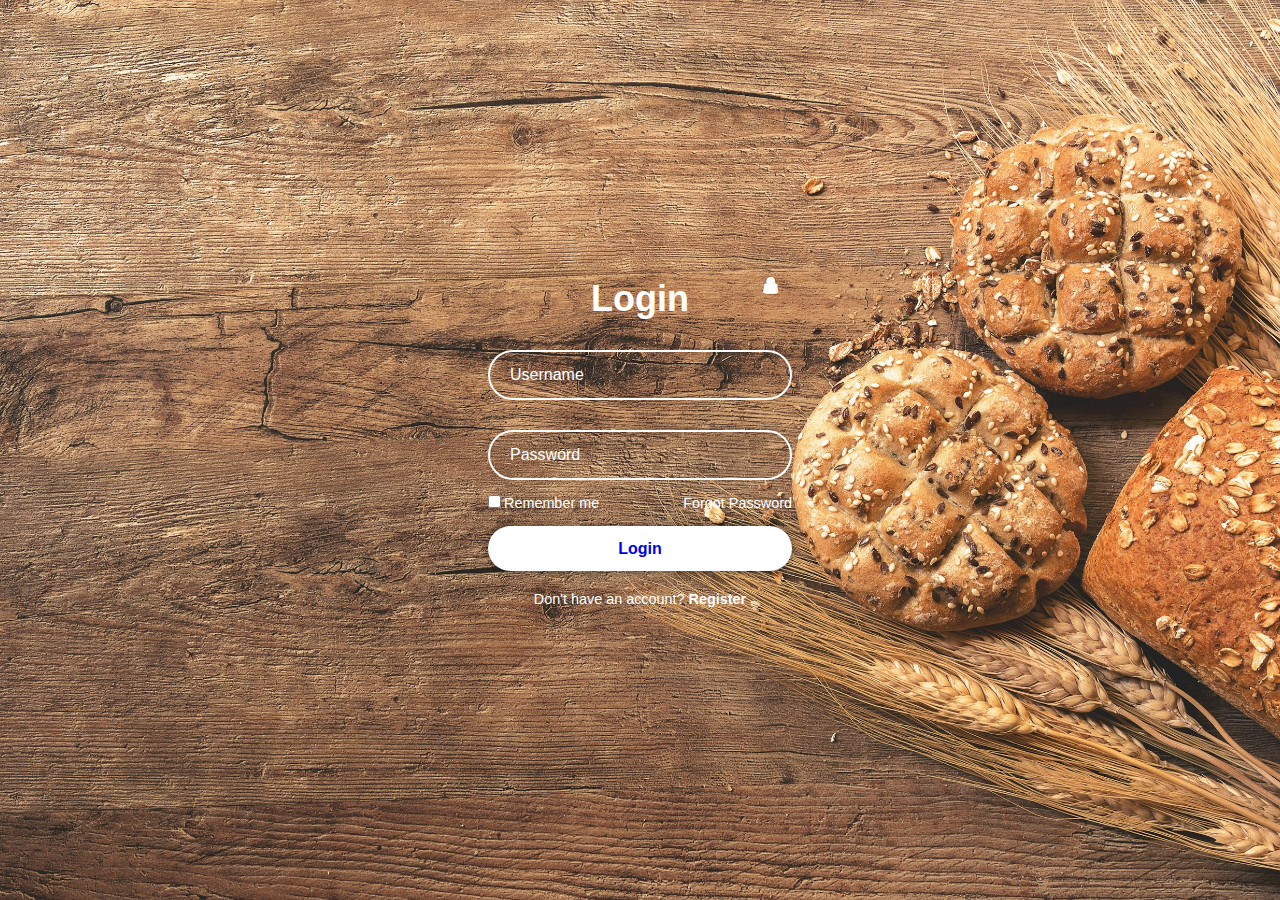
<file: index.html>
<!DOCTYPE html>
<html lang="en">

<head>
    <meta charset="UTF-8">
    <meta name="viewport" content="width=device-width, initial-scale=1.0">
    <title>Document</title>
    <link href='https://unpkg.com/boxicons@2.1.4/css/boxicons.min.css' rel='stylesheet'>
    <style>
        /* *{
        margin: 0;
        padding: 0;
        box-sizing: border-box ;
        font-family: "poppins",sans-serif;
    }
    body{
        display: flex;
        justify-content: center;
        align-items: center;
        height: 100vh;
        background-image: url("./bakery\ back.jpg");
        background-repeat: no-repeat;
        background-position: center;
        background-size: cover;
    }

    .wrapper{
       
        background-position: center;
        background-size: cover;
        background-repeat: no-repeat;
        color: white;
        width: 30%;
        position: relative;
        border-radius: 10px;
        margin: 30px 40px;
        padding: 30px 40px;
        margin-right: 60%;
    }

    .wrapper h1{
        font-size: 36px;
        text-align: center;
    }

    .wrapper .input-box{
        width: 100%;
        height: 50px;
        margin: 30px 0;
    }

    .input-box input{
        width: 100%;
        height: 100%;
        background: transparent;
        border: 2px solid white;
        border-radius: 40px;
        font-size: 16px;
        color: #ffff;
        padding: 20px 45px 20px 20px;


    }

    .input-box input::placeholder{
        color: #ffff;
    }


    .input-box i{
      position: absolute;
      right: 20px;
      top: 20px 10px ;
      font-size: 20px;
    }

    .wrapper .remember-forgot{
        display: flex;
        justify-content: space-between;
        font-size: 90%;
        margin: -15px 0 15px;

    }

    .remember-forgot label input{
        margin-right: 3px;
    }

    .remember-forgot a{
        color: white;
        text-decoration: none;
    }

    .remember-forgot a:hover{
        text-decoration: underline;
    }
    
    .wrapper .btn{
        width: 100%;
        height: 45px;
        background-color: white;
        border: none;
        outline: none;
        border-radius: 40px;
        box-shadow: 0 0 10px rgba(0, 0, 0, 1);
        font-size: 16px;
        color: #333;
        font-weight: 600;
    }

    .wrapper .register-link{
        text-align: center;
        margin: 20px 0 15px;
        font-size: 90%;
    }

    .register-link p a{
        text-decoration: none;
        color: white;
        font-weight: 600;
    }

    .register-link p a:hover{
        text-decoration: underline;
    }
    
    .usericon{
        margin-right: 8%;
        margin-top: 3%;
    }

    .passicon{
        margin-right: 8%;
        margin-top: 3%;

    }
    img{
        height: 10vh;
        width: 6vw;
        background-color: white;
       
    }


    @media only screen and (min-width:300px) and (max-width:599px){
        

        .hero{
            display: grid;
            grid-template-columns: auto;
        }

        .wrapper{
            margin: 0;
            text-align: center;

        }

        .uday{
            margin: 0;
            width: 100%;

        }



    } */




        /* Reset and General Styles */
        * {
            margin: 0;
            padding: 0;
            box-sizing: border-box;
            font-family: "Poppins", sans-serif;
        }

        /* Body Styling */
        body {
            display: flex;
            justify-content: center;
            align-items: center;
            height: 100vh;
            background-image: url("./bakery back.jpg");
            background-repeat: no-repeat;
            background-position: center;
            background-size: cover;
        }

        /* Wrapper Styling */
        .wrapper {
            background-position: center;
            background-size: cover;
            background-repeat: no-repeat;
            color: white;
            width: 30%;
            position: relative;
            border-radius: 10px;
            margin: 30px 40px;
            padding: 30px 40px;
        }

        /* Heading */
        .wrapper h1 {
            font-size: 36px;
            text-align: center;
        }

        /* Input Box */
        .wrapper .input-box {
            width: 100%;
            height: 50px;
            margin: 30px 0;
        }

        .input-box input {
            width: 100%;
            height: 100%;
            background: transparent;
            border: 2px solid white;
            border-radius: 40px;
            font-size: 16px;
            color: #fff;
            padding: 20px 45px 20px 20px;
        }

        .input-box input::placeholder {
            color: #fff;
        }

        /* Icon Positioning */
        .input-box i {
            position: absolute;
            right: 20px;
            top: 15px;
            font-size: 20px;
        }

        /* Remember and Forgot Password */
        .wrapper .remember-forgot {
            display: flex;
            justify-content: space-between;
            font-size: 90%;
            margin: -15px 0 15px;
        }

        .remember-forgot label input {
            margin-right: 3px;
        }

        .remember-forgot a {
            color: white;
            text-decoration: none;
        }

        .remember-forgot a:hover {
            text-decoration: underline;
        }

        /* Button Styling */
        .wrapper .btn {
            width: 100%;
            height: 45px;
            background-color: white;
            border: none;
            outline: none;
            border-radius: 40px;
            box-shadow: 0 0 10px rgba(0, 0, 0, 0.5);
            font-size: 16px;
            color: #333;
            font-weight: 600;
        }

        /* Register Link */
        .wrapper .register-link {
            text-align: center;
            margin: 20px 0 15px;
            font-size: 90%;
        }

        .register-link p a {
            text-decoration: none;
            color: white;
            font-weight: 600;
        }

        .register-link p a:hover {
            text-decoration: underline;
        }

        /* Icons */
        .usericon,
        .passicon {
            margin-right: 8%;
            margin-top: 3%;
        }

        /* Image Styling */
        img {
            height: 10vh;
            width: 6vw;
            background-color: white;
        }

        /* Responsive Styling */

        /* Small Devices (Portrait phones, less than 600px) */
        @media only screen and (max-width: 599px) {
            .wrapper {
                width: 80%;
                margin: 20px;
                padding: 20px;
            }

            .wrapper h1 {
                font-size: 28px;
            }

            .input-box input {
                font-size: 14px;
                padding: 15px 35px 15px 15px;
            }

            .wrapper .btn {
                height: 40px;
                font-size: 14px;
            }

            .register-link p {
                font-size: 85%;
            }

            /* Adjust icon position for smaller screens */
            .input-box i {
                right: 10px;
                top: 12px;
            }
        }

        /* Medium Devices (Tablets, 600px to 991px) */
        @media only screen and (min-width: 600px) and (max-width: 991px) {
            .wrapper {
                width: 60%;
                padding: 25px 35px;
            }

            .wrapper h1 {
                font-size: 32px;
            }

            .input-box input {
                font-size: 15px;
                padding: 18px 40px 18px 18px;
            }

            .wrapper .btn {
                height: 45px;
                font-size: 15px;
            }

            .register-link p {
                font-size: 90%;
            }
        }

        /* Large Devices (Desktops, 992px and up) */
        @media only screen and (min-width: 992px) {
            .wrapper {
                width: 30%;
                padding: 30px 40px;
            }

            .wrapper h1 {
                font-size: 36px;
            }
        }
    </style>
</head>

<body>
    <!-- navbar  -->

    <!-- navbar end  -->
    <div class="wrapper">
        <form action="" class="hero">
            <h1>Login</h1>
            <div class="input-box uday1">
                <input type="text" placeholder="Username" required>

                <!-- user icon  -->

                <i class='bx bxs-user usericon'></i>
            </div>
            <div class="input-box uday2">
                <input type="password" placeholder="Password" required>

                <!-- password icon  -->

                <i class='bx bxs-lock-alt passicon'></i>
            </div>
            <div class="remember-forgot">
                <label for="">
                    <input type="checkbox">Remember me
                </label>
                <a href="#">Forgot Password</a>
            </div>
            <button type="submit" class="btn"><a href="homepage.html" target="self"
                    style="text-decoration: none;">Login</a></button>
            <div class="register-link">
                <p>Don't have an account? <a href="signup.html">Register</a></p>

            </div>

        </form>
    </div>
</body>

</html>
</file>
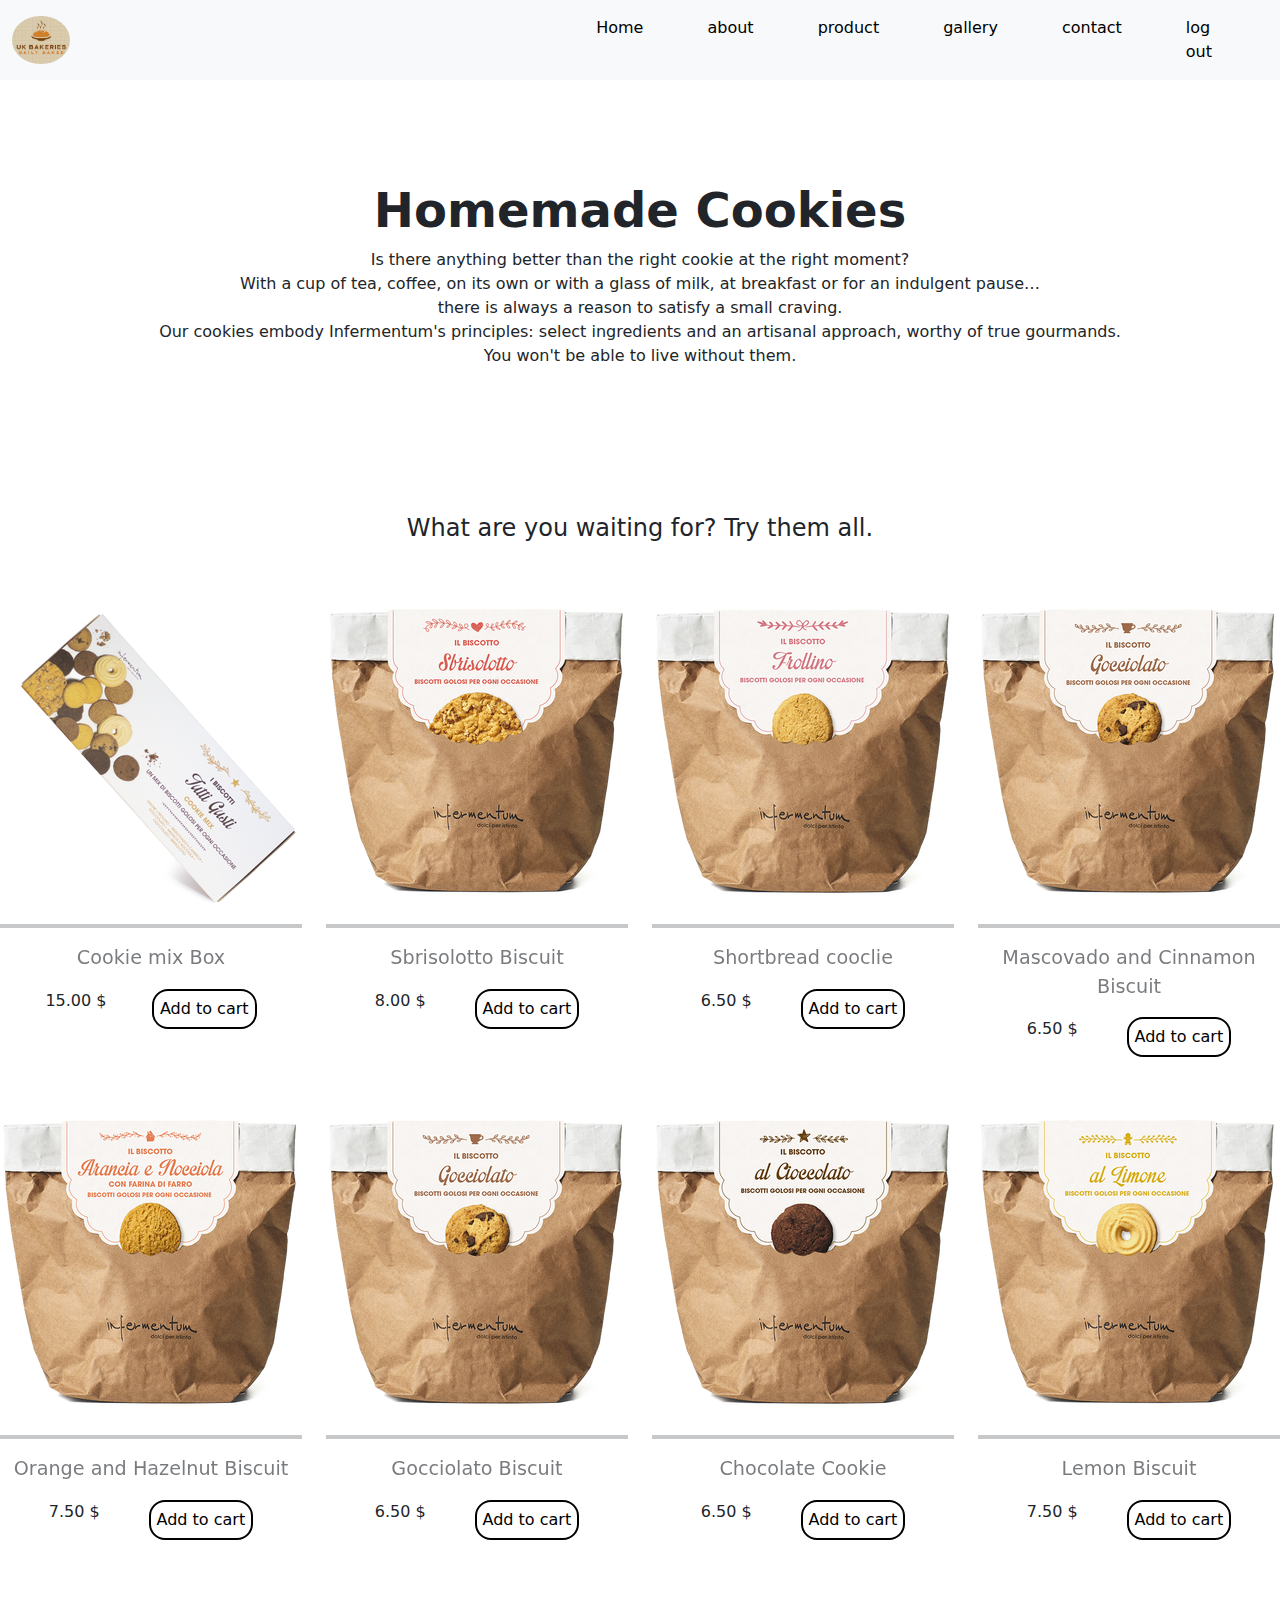
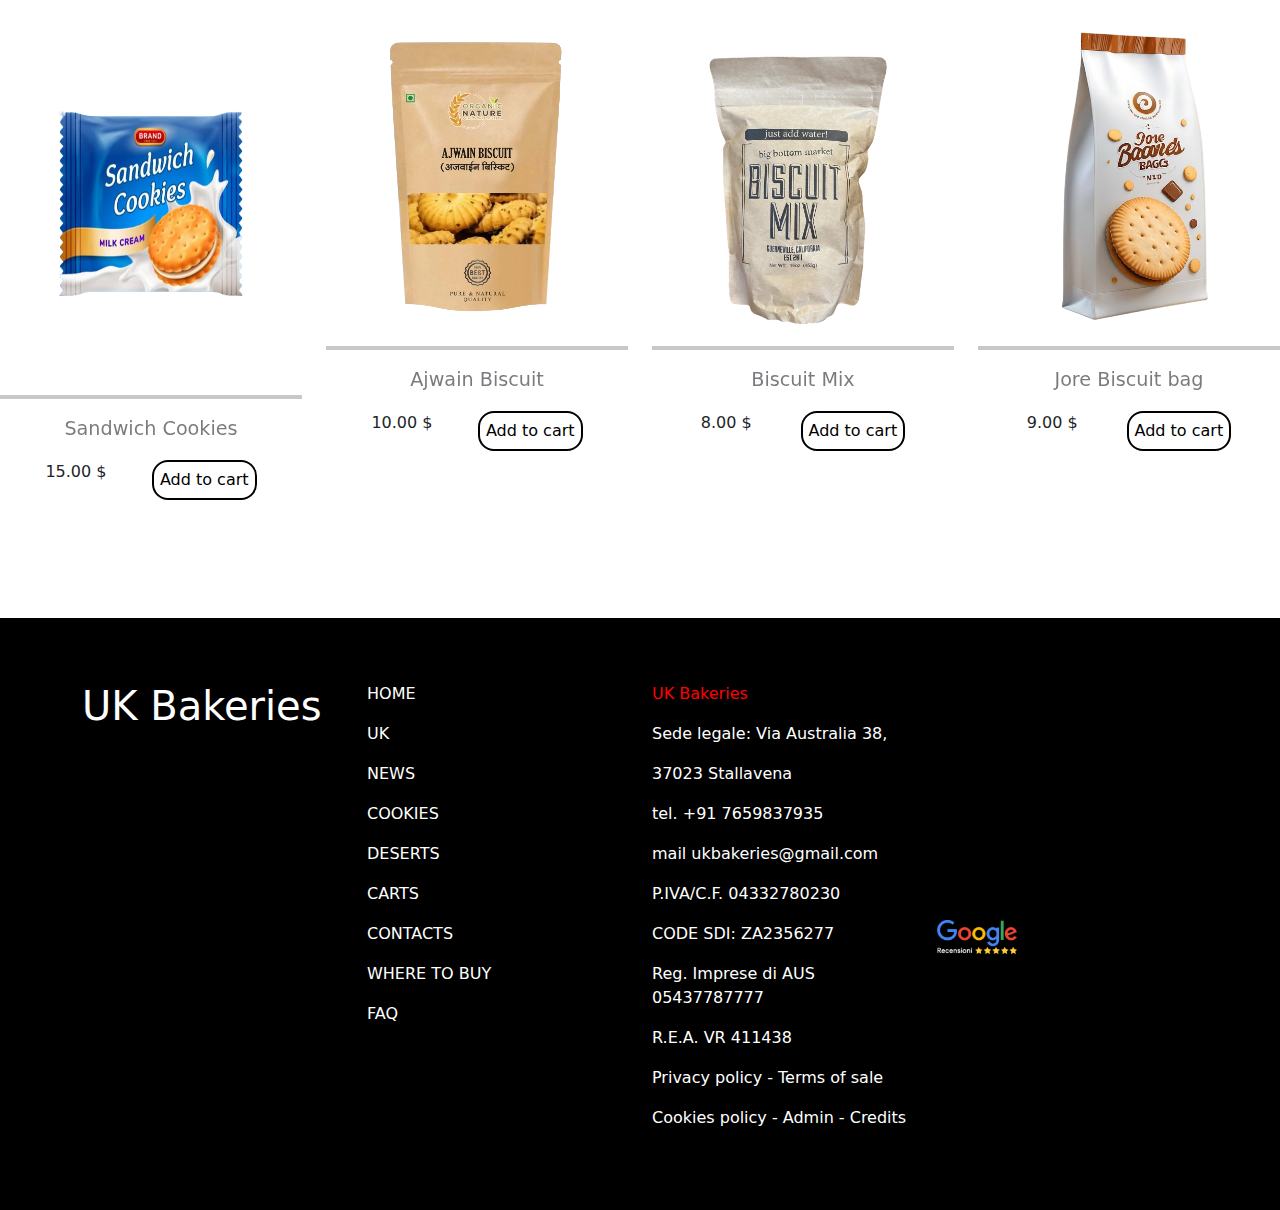
<file: homemade.html>
<!DOCTYPE html>
<html lang="en">

<head>
    <meta charset="UTF-8">
    <meta name="viewport" content="width=device-width, initial-scale=1.0">
    <title>Document</title>
    <link href="https://cdn.jsdelivr.net/npm/bootstrap@5.3.3/dist/css/bootstrap.min.css" rel="stylesheet"
        integrity="sha384-QWTKZyjpPEjISv5WaRU9OFeRpok6YctnYmDr5pNlyT2bRjXh0JMhjY6hW+ALEwIH" crossorigin="anonymous">
    <link rel="stylesheet" href="style.css">
</head>

<body>

        <!-- Navbar Start  -->


        <header>
            <nav class="navbar navbar-expand-lg bg-body-tertiary navmain">
                <div class="container-fluid main">
                    <div class="nav-logo">
                        <div class="logo-box">
                        <i class="fas fa-leaf"></i>
                        <div class="nav-text"> 
                            <a href="./homepage.html"><img src="./Screenshot 2024-08-29 114631.png" class="bakerylogo" alt=""></a>
                            <!-- <p class="nav-text2">direct doorstep delivery from farm</p> -->
                        </div>
                        </div>
                    </div>
                    <div class="nav-contents">
                  <button class="navbar-toggler" type="button" data-bs-toggle="collapse" data-bs-target="#navbarTogglerDemo02" aria-controls="navbarTogglerDemo02" aria-expanded="false" aria-label="Toggle navigation">
                    <span class="navbar-toggler-icon"></span>
                  </button>
                  <div class="collapse navbar-collapse" id="navbarTogglerDemo02">
                    <ul class="navbar-nav me-auto mb-2 mb-lg-0">
                      <li class="nav-item">
                        <a class="nav-link content" aria-current="page" href="">Home</a>
                      </li>
                      <li class="nav-item">
                        <a class="nav-link content" href="#">about</a>
                      </li>
                      
                      <li class="nav-item">
                        <a class="nav-link content" href="#">product</a>
                      </li>
                      
                      <li class="nav-item">
                        <a class="nav-link content" href="#">gallery</a>
                      </li>
                      <li class="nav-item">
                        <a class="nav-link content" href="#">contact</a>
                      </li>
                      
                      <li class="nav-item">
                        <a class="nav-link content" href="index.html" target="self" >log out</a>
                      </li>
                      
                    </ul>
                    
                  </div>
                </div>
                </div>
              </nav>
            </header>

            <!-- Navbar End  -->



        <!-- Header Section  Start -->



    <div class="container text-center " id="head">
        <div class="row">
            <div class="col-lg-12 mb-3">
                <h1 class="homefont">Homemade Cookies</h1>
                <p>Is there anything better than the right cookie at the right moment?<br>
                    With a cup of tea, coffee, on its own or with a glass of milk, at breakfast or for an indulgent
                    pause… <br>
                    there is always a reason to satisfy a small craving. <br>
                    Our cookies embody Infermentum's principles: select ingredients and an artisanal approach, worthy of
                    true gourmands. <br>
                    You won't be able to live without them.</p>

            </div>
            <div class="col-lg-12 uday ">
                <h4>What are you waiting for? Try them all.</h4>
            </div>
        </div>
    </div>



         <!-- Header Section End  -->



         <!-- Main Section Start  -->

                    <!-- First Row Start -->

    <div class="container-2 text-center ">
        <div class="row " >
            <div class="col-lg-3 col-md-6 col-sm-12 " id="imgdistance">
                <div class="sub-container">
                    <div class="baskets">
                        <img src="./Img3_3.png"  alt="">
                    </div>
                    <hr>
                    <p class="bis-name">Cookie mix Box</p>
                    <div class="separate">
                        <p>15.00 $</p>
                        <button>Add to cart</button>
                    </div>
                    <div class="biscuit">
                        <img src="./Img_1.png" width="250px" alt="">
                    </div>
                </div>
            </div>

            <div class="col-lg-3 col-md-6 col-sm-12" id="imgdistance">
                <div class="sub-container">
                    <div class="baskets">
                        <img src="./Img-Biscotto-Sbrisolotto.png"  alt="">
                    </div>
                    <hr>
                    <p class="bis-name">Sbrisolotto Biscuit</p>
                    <div class="separate">
                        <p>8.00 $</p>
                        <button>Add to cart</button>
                    </div>
                    <div class="biscuit">
                        <img src="./Img-Il-Biscotto-Sbrisolotto_(600x600).png" width="250px" alt="">
                    </div>
                </div>
            </div>

            <div class="col-lg-3 col-md-6 col-sm-12" id="imgdistance">
                <div class="sub-container">
                    <div class="baskets">
                        <img src="./Img_l-Biscotto-Frollino.png"  alt="">
                    </div>
                    <hr>
                    <p class="bis-name">Shortbread cooclie</p>
                    <div class="separate">
                        <p>6.50 $</p>
                        <button>Add to cart</button>
                    </div>
                    <div class="biscuit">
                        <img src="./Img_Il-Biscotto-Frollino_(600x600).png" width="250px" alt="">
                    </div>
                </div>
            </div>

            <div class="col-lg-3 col-md-6 col-sm-12" id="imgdistance">
                <div class="sub-container">
                    <div class="baskets">
                        <img src="./Img_l-Biscotto-Gocciolato.png"  alt="">
                    </div>
                    <hr>
                    <p class="bis-name">Mascovado and Cinnamon Biscuit</p>
                    <div class="separate">
                        <p>6.50 $</p>
                        <button>Add to cart</button>
                    </div>
                    <div class="biscuit">
                        <img src="./Img_Il-Biscotto-Gocciolato_(600x600).png" width="250px" alt="">
                    </div>
                </div>
            </div>
        </div>
    </div>


    <!-- First Row End  -->


    <!-- Second Row  -->


    <div class="container-3 text-center ">
        <div class="row " >
            <div class="col-lg-3 col-md-6 col-sm-12 " id="imgdistance">
                <div class="sub-container">
                    <div class="baskets">
                        <img src="./Img_l-Biscotto-Arancia-e-Nocciola.png"  alt="">
                    </div>
                    <hr>
                    <p class="bis-name">Orange and Hazelnut Biscuit</p>
                    <div class="separate">
                        <p>7.50 $</p>
                        <button>Add to cart</button>
                    </div>
                    <div class="biscuit">
                        <img src="./Img_Il-Biscotto-Arancia-e-Nocciola_(600x600).png" width="250px" alt="">
                    </div>
                </div>
            </div>

            <div class="col-lg-3 col-md-6 col-sm-12" id="imgdistance">
                <div class="sub-container">
                    <div class="baskets">
                        <img src="./Img_l-Biscotto-Gocciolato.png"  alt="">
                    </div>
                    <hr>
                    <p class="bis-name">Gocciolato Biscuit</p>
                    <div class="separate">
                        <p>6.50 $</p>
                        <button>Add to cart</button>
                    </div>
                    <div class="biscuit">
                        <img src="./Img_Il-Biscotto-Gocciolato_(600x600).png" width="250px" alt="">
                    </div>
                </div>
            </div>

            <div class="col-lg-3 col-md-6 col-sm-12" id="imgdistance">
                <div class="sub-container">
                    <div class="baskets">
                        <img src="./Img_1-Biscotto-al-Cioccolato.png"  alt="">
                    </div>
                    <hr>
                    <p class="bis-name">Chocolate Cookie</p>
                    <div class="separate">
                        <p>6.50 $</p>
                        <button>Add to cart</button>
                    </div>
                    <div class="biscuit">
                        <img src="./Img_Il-Biscotto-al-Cioccolato_(600x600).png" width="250px" alt="">
                    </div>
                </div>
            </div>

            <div class="col-lg-3 col-md-6 col-sm-12" id="imgdistance">
                <div class="sub-container">
                    <div class="baskets">
                        <img src="./Img_l-Biscotto-al-Limone.png"  alt="">
                    </div>
                    <hr>
                    <p class="bis-name">Lemon Biscuit</p>
                    <div class="separate">
                        <p>7.50 $</p>
                        <button>Add to cart</button>
                    </div>
                    <div class="biscuit">
                        <img src="./Img_Il-Biscotto-al-Limone_(600x600).png" width="250px" alt="">
                    </div>
                </div>
            </div>
        </div>
    </div>


    <!-- Second Row End  -->



    <!-- Third Row start  -->


    <div class="container-4 text-center ">
        <div class="row " >
            <div class="col-lg-3 col-md-6 col-sm-12 " id="imgdistance">
                <div class="sub-container">
                    <div class="baskets">
                        <img src="./sandwich_cookies-removebg-preview.png" class="multigrain"  alt="">
                    </div>
                    <hr>
                    <p class="bis-name">Sandwich Cookies</p>
                    <div class="separate">
                        <p>15.00 $</p>
                        <button>Add to cart</button>
                    </div>
                    <div class="biscuit">
                        <img src="./yellowinside.png" width="250px" alt="">
                    </div>
                </div>
            </div>

            <div class="col-lg-3 col-md-6 col-sm-12" id="imgdistance">
                <div class="sub-container">
                    <div class="baskets">
                        <img src="./Azwain biscuit.png" height="300px"  alt="">
                    </div>
                    <hr>
                    <p class="bis-name">Ajwain Biscuit</p>
                    <div class="separate">
                        <p>10.00 $</p>
                        <button>Add to cart</button>
                    </div>
                    <div class="biscuit">
                        <img src="./ajwain-cookies-inside-removebg-preview.png" width="250px" alt="">
                    </div>
                </div>
            </div>

            <div class="col-lg-3 col-md-6 col-sm-12" id="imgdistance">
                <div class="sub-container">
                    <div class="baskets">
                        <img src="./biscuit mix.png" height="300px"  alt="">
                    </div>
                    <hr>
                    <p class="bis-name">Biscuit Mix</p>
                    <div class="separate">
                        <p>8.00 $</p>
                        <button>Add to cart</button>
                    </div>
                    <div class="biscuit">
                        <img src="./Moon_Biscuiting-removebg-preview.png"  width="250px" alt="">
                    </div>
                </div>
            </div>

            <div class="col-lg-3 col-md-6 col-sm-12" id="imgdistance">
                <div class="sub-container">
                    <div class="baskets">
                        <img src="./jore_siscuits-removebg-preview.png" height="300vh"  alt="">
                    </div>
                    <hr>
                    <p class="bis-name">Jore Biscuit bag</p>
                    <div class="separate">
                        <p>9.00 $</p>
                        <button>Add to cart</button>
                    </div>
                    <div class="biscuit">
                        <img src="./jone_biscuit_inside.png" width="250px" alt="">
                    </div>
                </div>
            </div>
        </div>
    </div>


    <!-- Third Row End  -->

    <!-- Main Section End  -->



     <!-- Footer Section Start  -->

     <footer>
        <div class="container ">
            <div class="row">
        <div class="item1 col-lg-3 col-md-6 col-sm-12"><h1>UK Bakeries</h1></div>
        <div class="item2 col-lg-3 col-md-6 col-sm-12">
            <p>HOME</p>
            <p>UK</p>
            <p>NEWS</p>
            <p>COOKIES</p>
            <p>DESERTS</p>
            <p>CARTS</p>
            <p>CONTACTS</p>
            <p>WHERE TO BUY</p>
            <p>FAQ</p>
        </div>
        <div class="item3 col-lg-3 col-md-6 col-sm-12">
            <p style="color: RED;">UK Bakeries</p>
            <p>Sede legale: Via Australia 38,</p>
            <p>37023 Stallavena </p>
            <p>tel. +91 7659837935</p>
            <p>mail ukbakeries@gmail.com</p>
            <p>P.IVA/C.F. 04332780230</p>
            <p>CODE SDI: ZA2356277</p>
            <p>Reg. Imprese di AUS 05437787777
            </p>
            <p>R.E.A. VR 411438</p>
            <p>Privacy policy - Terms of sale</p>
            <p>Cookies policy - Admin - Credits</p>
        </div>
        <div class="item4 col-lg-3 col-md-6 col-sm-12 text-center mt-5"><img src="./recensioni-google.png" width="80vw" alt=""></div>
        <!-- <div class="item5">some content</div> -->
         </div>
     </div>
    </footer>


     <!-- Footer Section End  -->

    <script src="https://cdn.jsdelivr.net/npm/bootstrap@5.3.3/dist/js/bootstrap.bundle.min.js"
        integrity="sha384-YvpcrYf0tY3lHB60NNkmXc5s9fDVZLESaAA55NDzOxhy9GkcIdslK1eN7N6jIeHz"
        crossorigin="anonymous"></script>
</body>

</html>
</file>
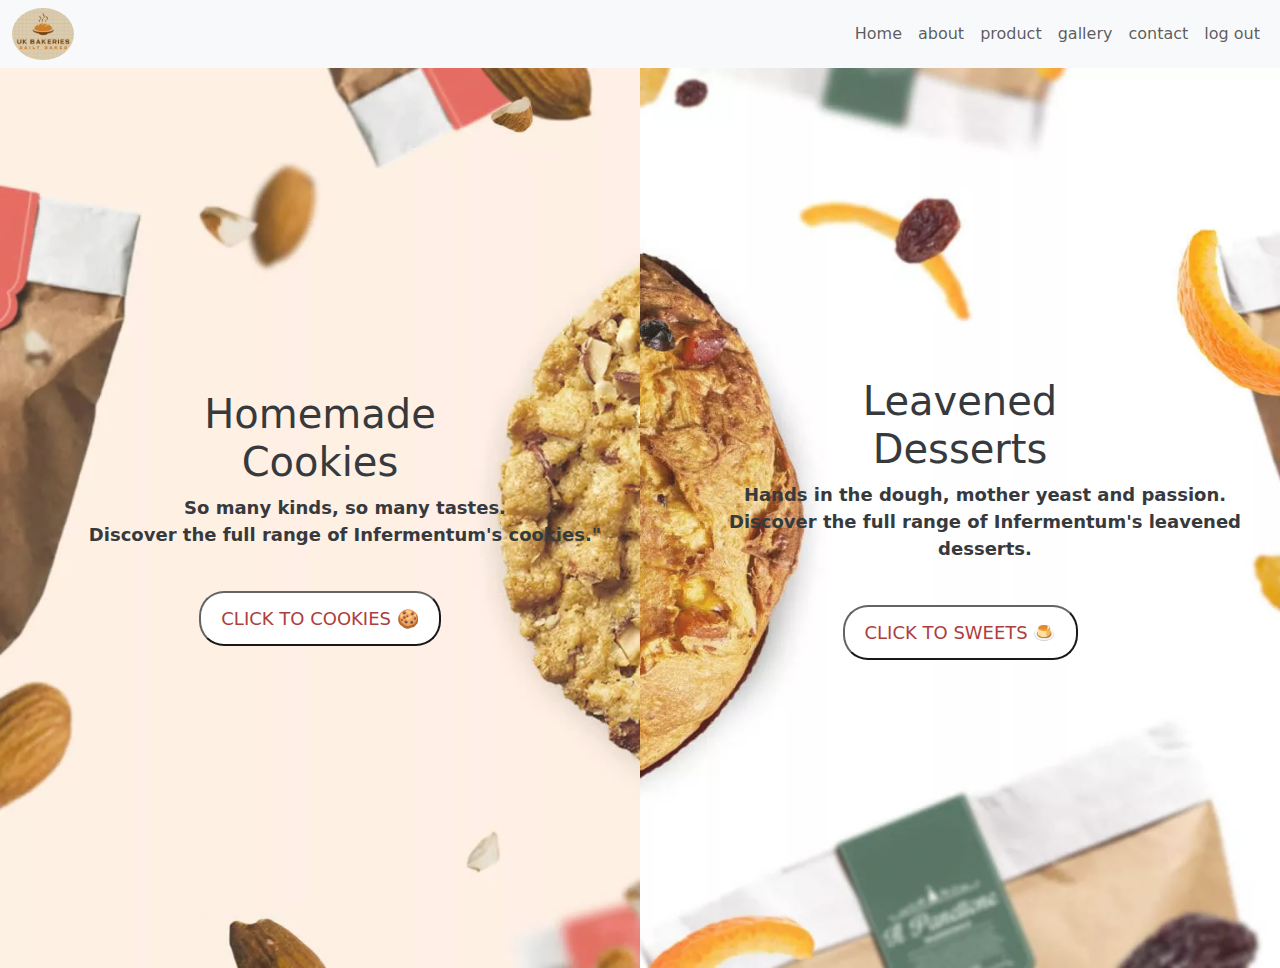
<file: homepage.html>
<!DOCTYPE html>
<html lang="en">

<head>
  <meta charset="UTF-8">
  <meta name="viewport" content="width=device-width, initial-scale=1.0">
  <title>Document</title>
  <link href="https://cdn.jsdelivr.net/npm/bootstrap@5.3.3/dist/css/bootstrap.min.css" rel="stylesheet"
    integrity="sha384-QWTKZyjpPEjISv5WaRU9OFeRpok6YctnYmDr5pNlyT2bRjXh0JMhjY6hW+ALEwIH" crossorigin="anonymous">
  <style>
    a {
      text-decoration: none;
      color: black;
    }

    header {
      position: sticky;
      top: 0;
      z-index: 20;
    }

    button {
      border-radius: 25px;
      background-color: white;
      color: brown;
      padding: 10px 20px;
    }
    /* Logo and Image Styling */
    .bakerylogo {
      border-radius: 50%;
      width: 10%;
    }

    /* Content Sections */
    .content-top-left,
    .content-top-right {
      display: flex;
      justify-content: center;
      height: 100vh;
      align-items: center;
      flex-direction: column;
      background-size: cover;
      background-repeat: no-repeat;
      overflow: hidden;
      padding: 20px;
    }

    /* Specific Backgrounds for Left and Right Sections */
    .content-top-left {
      background-image: url("./home page left image.png");
      opacity: 0.9;
      background-position: left;
    }

    .content-top-right {
      background-image: url("./right image new.png");
      opacity: 0.9;
      background-position: right;
    }

    /* Text Styling */
    p {
      font-weight: 600;
      margin-left: 50px !important;
    }

    /* Responsive Styling */

    /* Small Devices (Portrait phones, less than 600px) */
    @media only screen and (max-width: 599px) {

      /* Adjust layout for smaller screens */
      .content-top-left,
      .content-top-right {
        background-position: center;
        height: auto;
        padding: 10px;
      }

      /* Adjust logo size */
      .bakerylogo {
        width: 20%;
      }

      /* Make text size smaller for readability */
      p {
        font-size: 14px;
        margin-left: 20px !important;
      }

      /* Adjust button styling for mobile */
      button {
        padding: 8px 15px;
        font-size: 14px;
      }
    }

    /* Medium Devices (Tablets, 600px to 991px) */
    @media only screen and (min-width: 600px) and (max-width: 991px) {

      .content-top-left,
      .content-top-right {
        flex-direction: row;
        padding: 20px;
      }

      .bakerylogo {
        width: 15%;
      }

      p {
        font-size: 16px;
        margin-left: 30px !important;
      }

      button {
        padding: 10px 18px;
        font-size: 16px;
      }
    }

    /* Large Devices (Desktops, 992px and up) */
    @media only screen and (min-width: 992px) {

      /* General adjustments for desktop screens */
      .content-top-left,
      .content-top-right {
        flex-direction: column;
      }

      .bakerylogo {
        width: 10%;
      }

      p {
        font-size: 18px;
        margin-left: 50px !important;
      }

      button {
        padding: 12px 20px;
        font-size: 18px;
      }
    }
  </style>
</head>

<body>
  <!-- navbar start  -->

  <header>
    <nav class="navbar navbar-expand-lg bg-body-tertiary navmain">
      <div class="container-fluid main">
        <div class="nav-logo">
          <div class="logo-box">
            <i class="fas fa-leaf"></i>
            <div class="nav-text">
              <img src="./Screenshot 2024-08-29 114631.png" class="bakerylogo" alt="">
              <!-- <p class="nav-text2">direct doorstep delivery from farm</p> -->
            </div>
          </div>
        </div>
        <div class="nav-contents">
          <button class="navbar-toggler" type="button" data-bs-toggle="collapse" data-bs-target="#navbarTogglerDemo02"
            aria-controls="navbarTogglerDemo02" aria-expanded="false" aria-label="Toggle navigation">
            <span class="navbar-toggler-icon"></span>
          </button>
          <div class="collapse navbar-collapse" id="navbarTogglerDemo02">
            <ul class="navbar-nav me-auto mb-2 mb-lg-0">
              <li class="nav-item">
                <a class="nav-link content" aria-current="page" href="#">Home</a>
              </li>
              <li class="nav-item">
                <a class="nav-link content" href="#">about</a>
              </li>

              <li class="nav-item">
                <a class="nav-link content" href="#">product</a>
              </li>

              <li class="nav-item">
                <a class="nav-link content" href="#">gallery</a>
              </li>
              <li class="nav-item">
                <a class="nav-link content" href="#">contact</a>
              </li>

              <li class="nav-item">
                <a class="nav-link content" href="index.html" target="self">log out</a>
              </li>
            </ul>
          </div>
        </div>
      </div>
    </nav>
  </header>

  <!-- navbar end  -->
  <div class="container-fluid text-center">
    <div class="row">
      <div class="col-lg-6 col-md-6 col-sm-12 content-top-left">
        <h1>Homemade <br>Cookies</h1>
        <p>So many kinds, so many tastes. <br>
          Discover the full range of Infermentum's cookies." <br> &nbsp;</p>
        <!-- <button><a href="homemade.html">CLICK TO COOKIES</a></button> -->
         <a href="homemade.html"><button>CLICK TO COOKIES 🍪</button></a>
      </div>
      <div class="col-lg-6 col-mg-6 col-sm-12 content-top-right">
        <h1>Leavened
          <br>Desserts
        </h1>
        <p>Hands in the dough, mother yeast and passion. <br>
          Discover the full range of Infermentum's leavened desserts. <br> &nbsp;</p>
        <!-- <button><a href="leveaned deserts.html">CLICK TO SWEETS</a></button> -->
         <a href="leveaned deserts.html"><button>CLICK TO SWEETS 🍮</button></a>
      </div>
      <!-- <div class="col">
            Column
          </div> -->
    </div>
  </div>
  <script src="https://cdn.jsdelivr.net/npm/bootstrap@5.3.3/dist/js/bootstrap.bundle.min.js"
    integrity="sha384-YvpcrYf0tY3lHB60NNkmXc5s9fDVZLESaAA55NDzOxhy9GkcIdslK1eN7N6jIeHz"
    crossorigin="anonymous"></script>
</body>

</html>
</file>
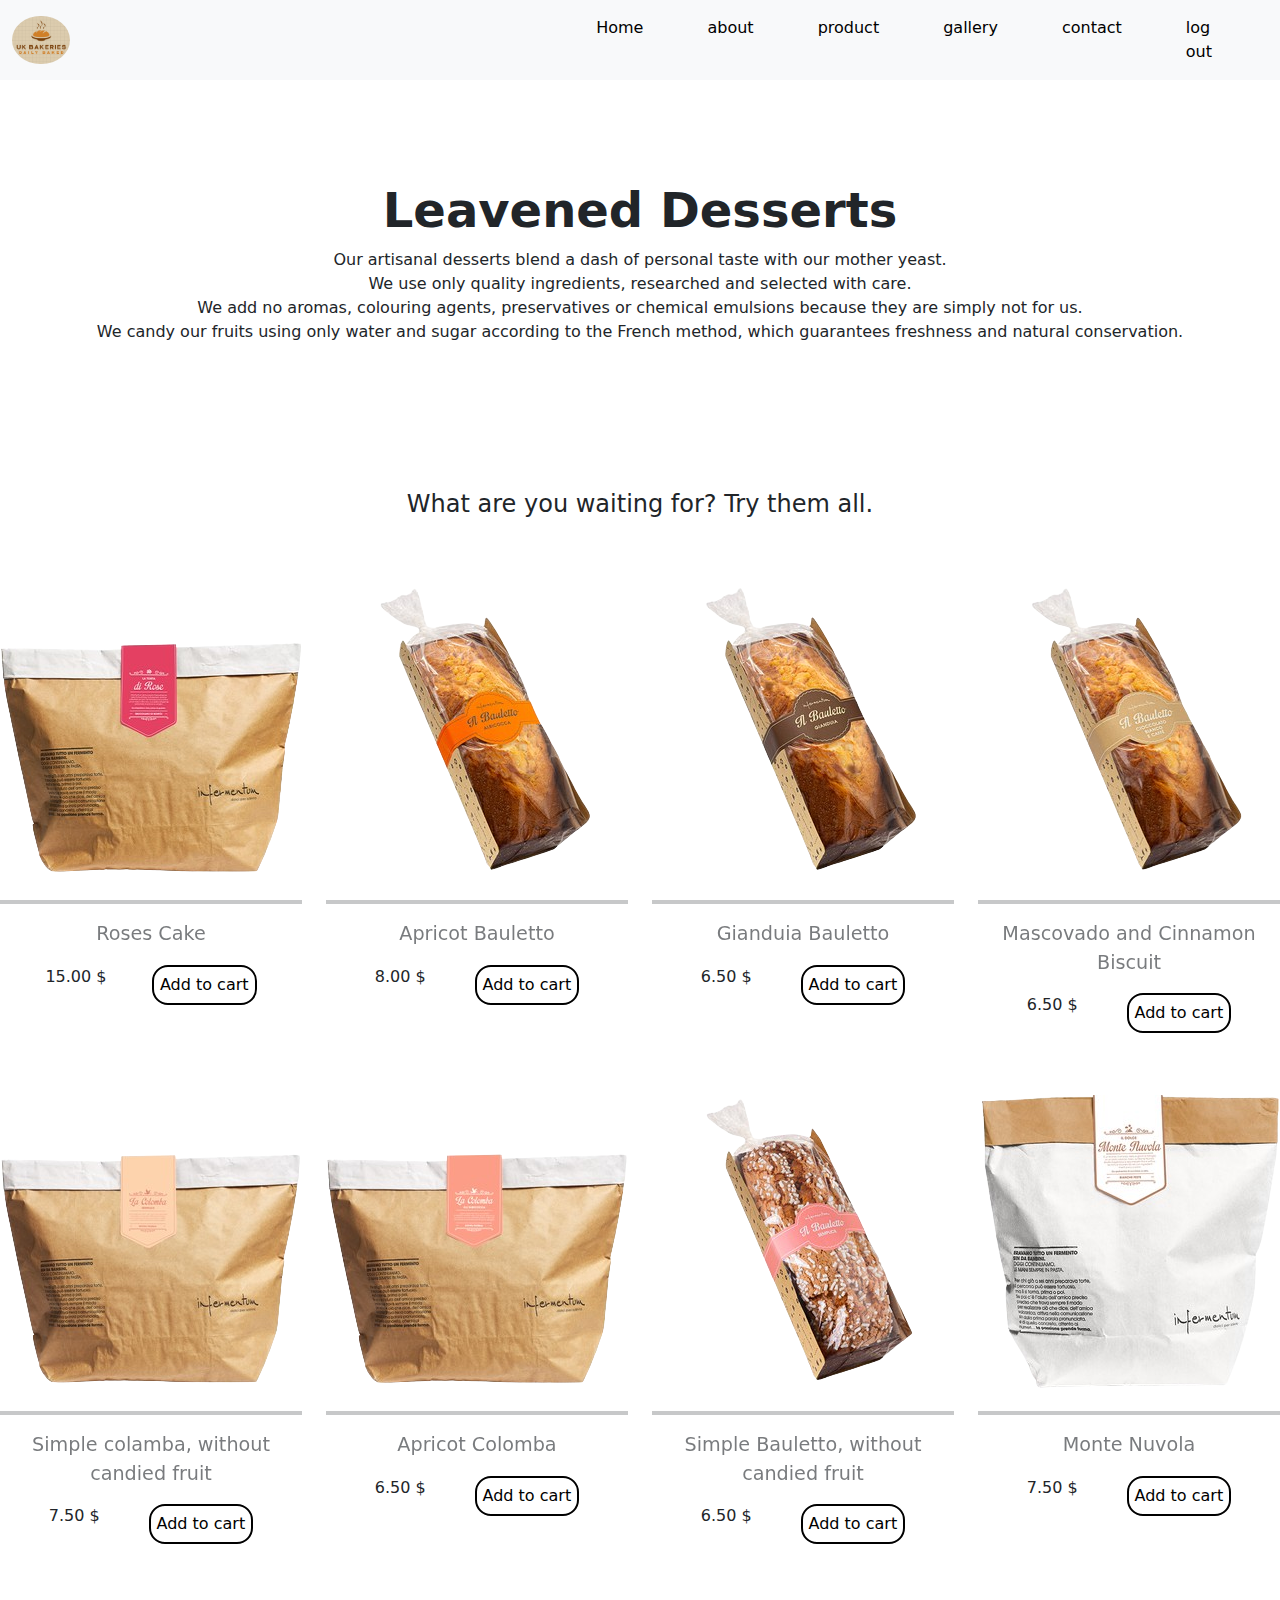
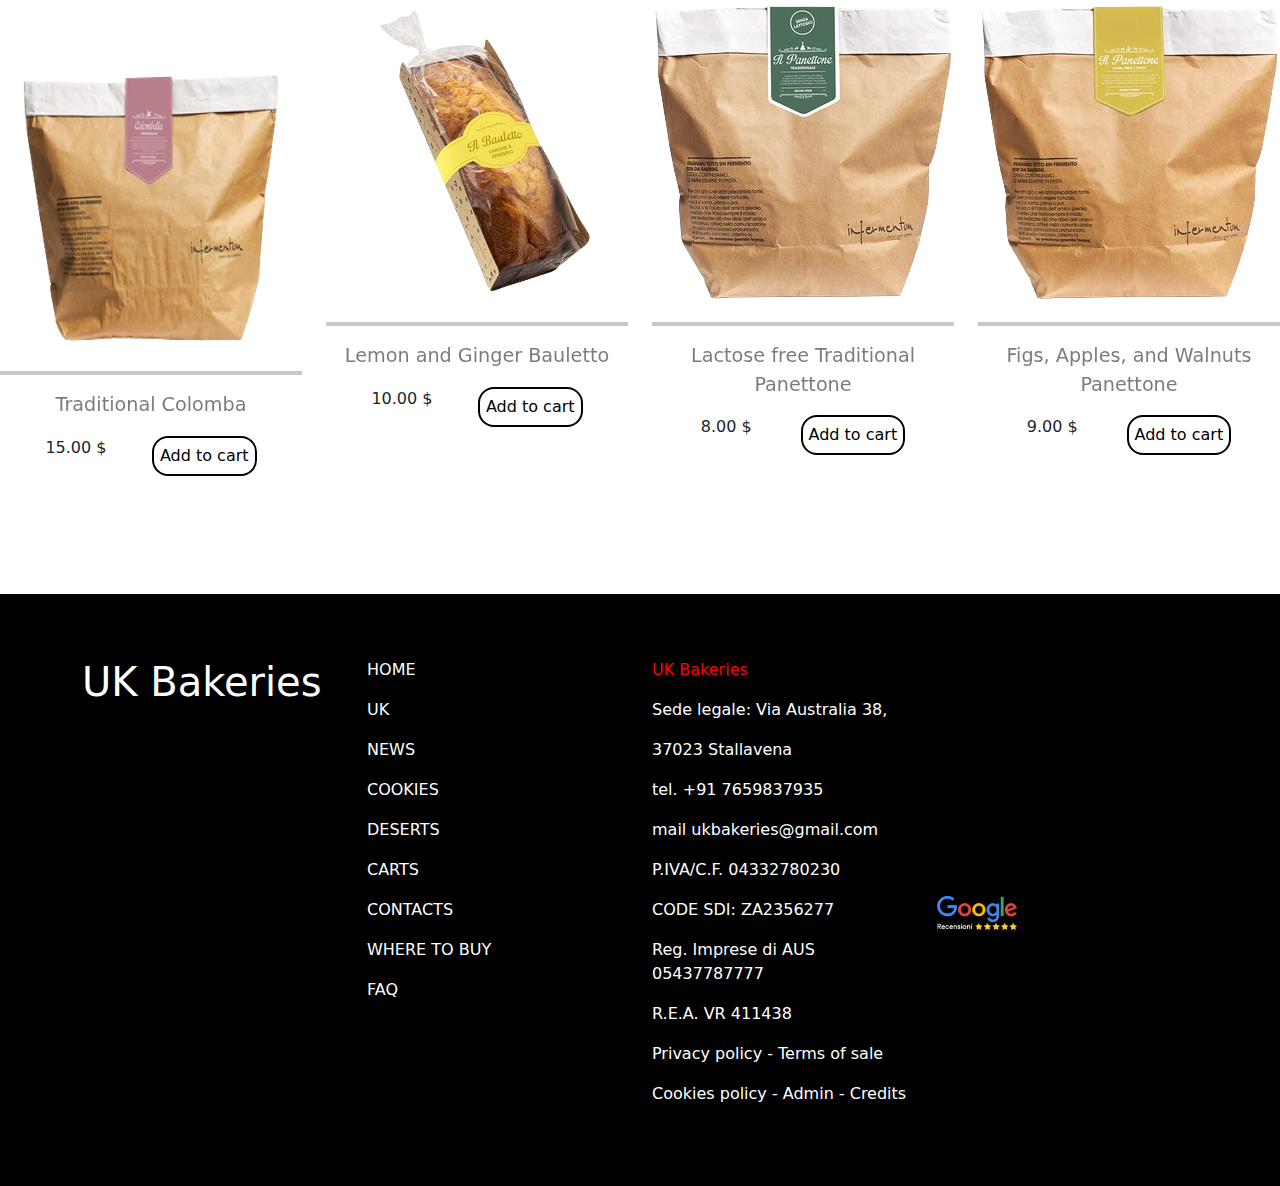
<file: leveaned deserts.html>
<!DOCTYPE html>
<html lang="en">

<head>
    <meta charset="UTF-8">
    <meta name="viewport" content="width=device-width, initial-scale=1.0">
    <title>Document</title>
    <link href="https://cdn.jsdelivr.net/npm/bootstrap@5.3.3/dist/css/bootstrap.min.css" rel="stylesheet"
        integrity="sha384-QWTKZyjpPEjISv5WaRU9OFeRpok6YctnYmDr5pNlyT2bRjXh0JMhjY6hW+ALEwIH" crossorigin="anonymous">
    <link rel="stylesheet" href="style.css">
</head>

<body>

        <!-- Navbar Start  -->


        <header>
            <nav class="navbar navbar-expand-lg bg-body-tertiary navmain">
                <div class="container-fluid main">
                    <div class="nav-logo">
                        <div class="logo-box">
                        <i class="fas fa-leaf"></i>
                        <div class="nav-text"> 
                        <a href="./homepage.html"><img src="./Screenshot 2024-08-29 114631.png" class="bakerylogo" alt=""></a>
                            <!-- <p class="nav-text2">direct doorstep delivery from farm</p> -->
                        
            
                        </div>
                        </div>
            
                        
                    </div>
                    <div class="nav-contents">
                  <button class="navbar-toggler" type="button" data-bs-toggle="collapse" data-bs-target="#navbarTogglerDemo02" aria-controls="navbarTogglerDemo02" aria-expanded="false" aria-label="Toggle navigation">
                    <span class="navbar-toggler-icon"></span>
                  </button>
                  <div class="collapse navbar-collapse" id="navbarTogglerDemo02">
                    <ul class="navbar-nav me-auto mb-2 mb-lg-0">
                      <li class="nav-item">
                        <a class="nav-link content" aria-current="page" href="#">Home</a>
                      </li>
                      <li class="nav-item">
                        <a class="nav-link content" href="#">about</a>
                      </li>
                      
                      <li class="nav-item">
                        <a class="nav-link content" href="#">product</a>
                      </li>
                      
                      <li class="nav-item">
                        <a class="nav-link content" href="#">gallery</a>
                      </li>
                      <li class="nav-item">
                        <a class="nav-link content" href="#mahesh">contact</a>
                      </li>
                      
                      <li class="nav-item">
                        <a class="nav-link content" href="index.html" target="self" >log out</a>
                      </li>
                      
                    </ul>
                    
                  </div>
                </div>
                </div>
              </nav>
            </header>

            <!-- Navbar End  -->



        <!-- Header Section  Start -->



    <div class="container text-center " id="head">
        <div class="row">
            <div class="col-lg-12 mb-3">
                <h1 class="homefont">Leavened Desserts</h1>
                <p>Our artisanal desserts blend a dash of personal taste with our mother yeast. <br>
                    We use only quality ingredients, researched and selected with care. <br>
                    We add no aromas, colouring agents, preservatives or chemical emulsions because they are simply not for us. <br>
                    We candy our fruits using only water and sugar according to the French method, which guarantees freshness and natural conservation.</p>

            </div>
            <div class="col-lg-12 uday ">
                <h4>What are you waiting for? Try them all.</h4>
            </div>
        </div>
    </div>



         <!-- Header Section End  -->



         <!-- Main Section Start  -->

                    <!-- First Row Start -->

    <div class="container-2 text-center ">
        <div class="row " >
            <div class="col-lg-3 col-md-6 col-sm-12 " id="imgdistance">
                <div class="sub-container">
                    <div class="baskets">
                        <img src="./La-Torta-di-Rose_front_1-removebg-preview.png"  alt="">
                    </div>
                    <hr>
                    <p class="bis-name">Roses Cake</p>
                    <div class="separate">
                        <p>15.00 $</p>
                        <button>Add to cart</button>
                    </div>
                    <div class="biscuit">
                        <img src="./Torta-di-Rose_1_front-removebg-preview.png" width="250px" alt="">
                    </div>
                </div>
            </div>

            <div class="col-lg-3 col-md-6 col-sm-12" id="imgdistance">
                <div class="sub-container">
                    <div class="baskets">
                        <img src="./Bauletto-allAlbicocca_2img_front-removebg-preview.png"  alt="">
                    </div>
                    <hr>
                    <p class="bis-name">Apricot Bauletto</p>
                    <div class="separate">
                        <p>8.00 $</p>
                        <button>Add to cart</button>
                    </div>
                    <div class="biscuit">
                        <img src="./Bauletto-Albicocca-2img_inside-removebg-preview.png" width="250px" alt="">
                    </div>
                </div>
            </div>

            <div class="col-lg-3 col-md-6 col-sm-12" id="imgdistance">
                <div class="sub-container">
                    <div class="baskets">
                        <img src="./Bauletto-Gianduia_img3-removebg-preview.png"  alt="">
                    </div>
                    <hr>
                    <p class="bis-name">Gianduia Bauletto </p>
                    <div class="separate">
                        <p>6.50 $</p>
                        <button>Add to cart</button>
                    </div>
                    <div class="biscuit">
                        <img src="./Bauletto-Albicocca-2img_inside-removebg-preview.png" width="250px" alt="">
                    </div>
                </div>
            </div>

            <div class="col-lg-3 col-md-6 col-sm-12" id="imgdistance">
                <div class="sub-container">
                    <div class="baskets">
                        <img src="./Cioccolato-Bianco-e-Caffè_4img-removebg-preview.png"  alt="">
                    </div>
                    <hr>
                    <p class="bis-name">Mascovado and Cinnamon Biscuit</p>
                    <div class="separate">
                        <p>6.50 $</p>
                        <button>Add to cart</button>
                    </div>
                    <div class="biscuit">
                        <img src="./Bauletto-Cioccolato-Bianco-e-Caffe_img4_inside-removebg-preview (1).png" width="250px" alt="">
                    </div>
                </div>
            </div>
        </div>
    </div>


    <!-- First Row End  -->


    <!-- Second Row  -->


    <div class="container-3 text-center ">
        <div class="row " >
            <div class="col-lg-3 col-md-6 col-sm-12 " id="imgdistance">
                <div class="sub-container">
                    <div class="baskets">
                        <img src="./Colomba-Semplice_5img-removebg-preview.png"  alt="">
                    </div>
                    <hr>
                    <p class="bis-name">Simple colamba, without candied fruit</p>
                    <div class="separate">
                        <p>7.50 $</p>
                        <button>Add to cart</button>
                    </div>
                    <div class="biscuit">
                        <img src="./1676630408.8779_La_Colomba_Semplice-inside.png" width="250px" alt="">
                    </div>
                </div>
            </div>

            <div class="col-lg-3 col-md-6 col-sm-12" id="imgdistance">
                <div class="sub-container">
                    <div class="baskets">
                        <img src="./La-Colomba-all-Albicocca_img6_front-removebg-preview.png"  alt="">
                    </div>
                    <hr>
                    <p class="bis-name">Apricot Colomba</p>
                    <div class="separate">
                        <p>6.50 $</p>
                        <button>Add to cart</button>
                    </div>
                    <div class="biscuit">
                        <img src="./La_Colomba_all-Albicocca-img6_inside-removebg-preview.png" width="250px" alt="">
                    </div>
                </div>
            </div>

            <div class="col-lg-3 col-md-6 col-sm-12" id="imgdistance">
                <div class="sub-container">
                    <div class="baskets">
                        <img src="./l-Bauletto-Semplice_img7_front-removebg-preview.png"  alt="">
                    </div>
                    <hr>
                    <p class="bis-name">Simple Bauletto, without candied fruit</p>
                    <div class="separate">
                        <p>6.50 $</p>
                        <button>Add to cart</button>
                    </div>
                    <div class="biscuit">
                        <img src="../Bauletto-Semplice-img7_inside-removebg-preview.png" width="250px" alt="">
                    </div>
                </div>
            </div>

            <div class="col-lg-3 col-md-6 col-sm-12" id="imgdistance">
                <div class="sub-container">
                    <div class="baskets">
                        <img src="./Dolce-Monte-Nuvola_img8_front-removebg-preview.png"  alt="">
                    </div>
                    <hr>
                    <p class="bis-name">Monte Nuvola </p>
                    <div class="separate">
                        <p>7.50 $</p>
                        <button>Add to cart</button>
                    </div>
                    <div class="biscuit">
                        <img src="./Dolce_Monte_Nuvola_img8_inside-removebg-preview.png" width="250px" alt="">
                    </div>
                </div>
            </div>
        </div>
    </div>


    <!-- Second Row End  -->



    <!-- Third Row start  -->


    <div class="container-4 text-center ">
        <div class="row " >
            <div class="col-lg-3 col-md-6 col-sm-12 " id="imgdistance">
                <div class="sub-container">
                    <div class="baskets">
                        <img src="./La-Colombella-Tradizionale_img9_front-removebg-preview.png" class="multigrain"  alt="">
                    </div>
                    <hr>
                    <p class="bis-name">Traditional Colomba</p>
                    <div class="separate">
                        <p>15.00 $</p>
                        <button>Add to cart</button>
                    </div>
                    <div class="biscuit">
                        <img src="La_Colombella_Tradizionale-_600x600_-nuova_img9_inside-removebg-preview.png" width="250px" alt="">
                    </div>
                </div>
            </div>

            <div class="col-lg-3 col-md-6 col-sm-12" id="imgdistance">
                <div class="sub-container">
                    <div class="baskets">
                        <img src="./Bauletto-Limone-e-Zenzero_img10_front-removebg-preview.png" height="300px"  alt="">
                    </div>
                    <hr>
                    <p class="bis-name">Lemon and Ginger Bauletto</p>
                    <div class="separate">
                        <p>10.00 $</p>
                        <button>Add to cart</button>
                    </div>
                    <div class="biscuit">
                        <img src="./Bauletto-Limone-e-Zenzero-img10_inside-removebg-preview.png" width="250px" alt="">
                    </div>
                </div>
            </div>

            <div class="col-lg-3 col-md-6 col-sm-12" id="imgdistance">
                <div class="sub-container">
                    <div class="baskets">
                        <img src="./immagine-lista_img11__front-removebg-preview.png" height="300px"  alt="">
                    </div>
                    <hr>
                    <p class="bis-name">Lactose free Traditional Panettone</p>
                    <div class="separate">
                        <p>8.00 $</p>
                        <button>Add to cart</button>
                    </div>
                    <div class="biscuit">
                        <img src="./immagine-lista-hover_img11_inside-removebg-preview.png"  width="250px" alt="">
                    </div>
                </div>
            </div>

            <div class="col-lg-3 col-md-6 col-sm-12" id="imgdistance">
                <div class="sub-container">
                    <div class="baskets">
                        <img src="./Panettone-Fichi-Mele-e-Noci_img12_front-removebg-preview.png" height="300vh"  alt="">
                    </div>
                    <hr>
                    <p class="bis-name">Figs, Apples, and Walnuts Panettone </p>
                    <div class="separate">
                        <p>9.00 $</p>
                        <button>Add to cart</button>
                    </div>
                    <div class="biscuit">
                        <img src="./Panettone_Fichi_Mele_e_Noci_img12_inside-removebg-preview.png" width="250px" alt="">
                    </div>
                </div>
            </div>
        </div>
    </div>


    <!-- Third Row End  -->

    <!-- Main Section End  -->



     <!-- Footer Section Start  -->

     <footer >
        <div class="container " >
            <div class="row">
        <div class="item1 col-lg-3 col-md-6 col-sm-12" ><h1>UK Bakeries</h1></div>
        <div class="item2 col-lg-3 col-md-6 col-sm-12">
            <p>HOME</p>
            <p>UK</p>
            <p>NEWS</p>
            <p>COOKIES</p>
            <p>DESERTS</p>
            <p>CARTS</p>
            <p>CONTACTS</p>
            <p>WHERE TO BUY</p>
            <p>FAQ</p>
        </div>
        <div class="item3 col-lg-3 col-md-6 col-sm-12">
            <p style="color: RED;">UK Bakeries</p>
            <p>Sede legale: Via Australia 38,</p>
            <p>37023 Stallavena </p>
            <p>tel. +91 7659837935</p>
            <p>mail ukbakeries@gmail.com</p>
            <p>P.IVA/C.F. 04332780230</p>
            <p>CODE SDI: ZA2356277</p>
            <p>Reg. Imprese di AUS 05437787777
            </p>
            <p>R.E.A. VR 411438</p>
            <p>Privacy policy - Terms of sale</p>
            <p>Cookies policy - Admin - Credits</p>
        </div>
        <div class="item4 col-lg-3 col-md-6 col-sm-12 text-center mt-5"><img src="./recensioni-google.png" width="80vw" alt=""></div>
        <!-- <div class="item5">some content</div> -->
         </div>
     </div>
    </footer>


     <!-- Footer Section End  -->

    <script src="https://cdn.jsdelivr.net/npm/bootstrap@5.3.3/dist/js/bootstrap.bundle.min.js"
        integrity="sha384-YvpcrYf0tY3lHB60NNkmXc5s9fDVZLESaAA55NDzOxhy9GkcIdslK1eN7N6jIeHz"
        crossorigin="anonymous"></script>
</body>

</html>
</file>
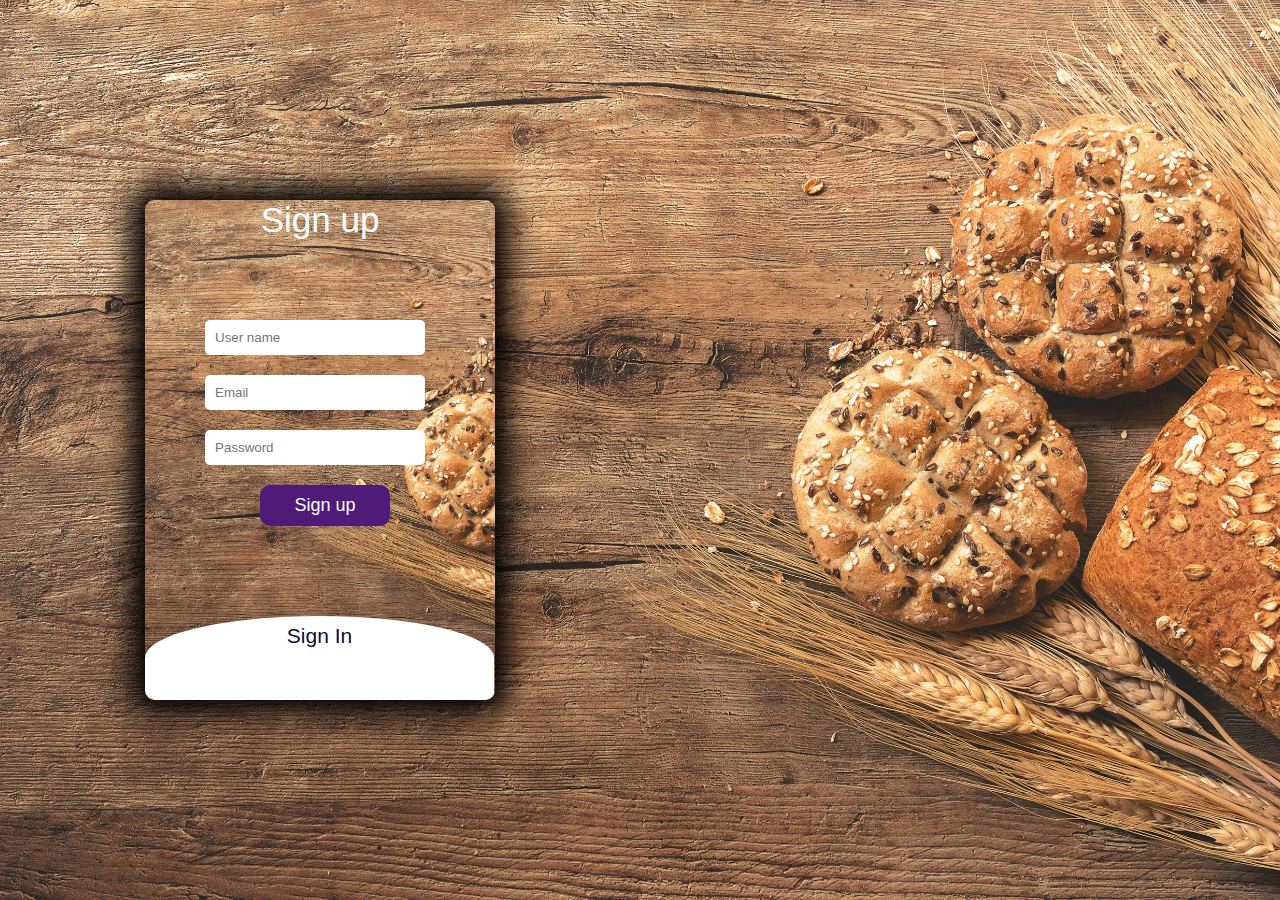
<file: signup.html>
<!DOCTYPE html>
<html lang="en">
<head>
    <meta charset="UTF-8">
    <meta name="viewport" content="width=device-width, initial-scale=1.0">
    <title>Document</title>
    <link href='https://unpkg.com/boxicons@2.1.4/css/boxicons.min.css' rel='stylesheet'>

    <style>
        body{
	margin: 0;padding: 0;
    min-height: 100vh;
    font-family: 'Jost', sans-serif;
    /* background: linear-gradient(to bottom, #0f0c29, #302b63, #24243e); */
    background-image: url("./bakery\ back.jpg");
    background-position: center;
    background-size: cover;
    background-repeat: no-repeat;
    display: flex;
    align-items: center;
    justify-content: center;
}
.main {
	width: 350px;
    height: 500px;
    text-align: center;
    /* background: linear-gradient(to bottom, #0f0c29, #302b63, #24243e); */
    background-image: url("./bakery\ back.jpg");
    background-position: center;
    background-size: cover;
    background-repeat: no-repeat;
    /* box-shadow: 0px 0px 30px 15px black; */
    box-shadow: 0px 0px 30px 15px black;
    border-radius: 10px;
    /* margin-top: 80px; */
    margin-right: 50%;
    overflow: hidden;
}
#check{
    display: none;
}
  label  {
	display: flex;
    justify-content: center;
    color: white;
    font-size: 35px;
    cursor: pointer;
    transition: all ease-in-out;	
}
.signin-box label{
    color: #0f0c29;
    transform: scale(.6);
}
.inputs{
	padding: 80px 80px 80px 60px;
    margin: auto;
}
input{
padding: 10px;
margin-bottom: 20px;
border-radius: 5px;
border: none;
width: 200px;
outline: none;
/* background-color: #e6d4f5; */
}
button{
	padding: 10px;
    width: 130px;
    border-radius: 10px;
    border: none;
    /* background-color:#0f0c29 ; */
    background-color: #4e1c78;
    color: white;
    font-size: 18px;
    margin-bottom: 50PX;
    margin-left: 30px;
}
button:hover{
    /* background-color: #4e1c77; */
    /* background-color:white;
    color: black; */
    background-color: black;
    color: white;
    border: 1px solid;
}

a{
    text-decoration: none;
    color: white;
    
}



.signin-box {
    background-color: white;
    border-radius: 60% / 10%;
    height: 500px;
    width: 349px;
    margin-top: 80px;
    transform: translateY( -120px);
    transition: .10s ease-in-out;
}
.signin-box input{
    background-color: white;
    border: 1px solid black;
    /* background-color: rgb(164, 96, 96); */
    outline: none;
}
#check:checked ~ .signin-box{
    transform: translateY(-470px);
}
#check:checked ~ .signin-box label{
    transform: scale(1);
}

/* #check:checked ~ .singup-box label{
} */
@media only screen and (max-width: 600px){

		.main{
			margin-top: 260px;
		}
}


@media only screen and (min-width:310px) and (max-width:598px){
    .main{
        margin-left: 2%;
        margin-right: 2%;
    }
}
    </style>
</head>
<body>
    <body>
	
        <div class="main">
            <input type="checkbox" name="changer" id="check">
            
            <div class="singup-box">
                <form>
                    <label for="check">Sign up</label>
                    <div class="inputs">
                        <input type="text" name="uname" placeholder="User name" required>
                        <input type="email" name="uemail" placeholder="Email" required>
                        <input type="password" name="upwd" placeholder="Password" required><br>
                        <button><a href="loginpage.html">Sign up</a></button>
                    </div>
                </form>
            </div>
            <div class="signin-box">
                <form>
                    <label for="check">Sign In</label>
                    <div class="inputs">
                        <input type="email" name="uemail" alt="signin-uname" placeholder="Email" required>
                        <input type="password" name="upwd" alt="upwd" placeholder="Password" required>
                        <button><a href="#"  >Sign In</a></button>
                    </div>
                </form>
            </div>
        </div>
    </body>
</body>
</html>
</file>
<file: style.css>
.uday{
    margin-top: 10%;
    margin-bottom: 5%;
}

header{
   position: sticky;
   z-index: 20;
   top: 0;
}

hr{
   border: 2px solid;
}

#carouselExampleSlidesOnly{
   margin-left:530px;
}


#head{
   margin-top: 8%;
}

.homefont{
   font-size: 3rem;
   font-weight: 750;
}

.bakerylogo{
   width: 10%;
   border-radius: 50%;
   
}

.content:hover{
   background-color: black;
   color: white;
   border-radius: 10px;

}

.content{
   margin-right: 3rem;
   color: black;
}

.imgcarousal{
 height:300px
}



.sub-container{
    position: relative;
    /* border: 2px solid; */
    height: 40vh;
    margin-bottom: 50%;
 }


 footer{
   background-color: black;
   height: 40%;
   color: white;
   /* display: flex;
   justify-content: space-evenly; */
   padding: 5%;
   margin-top: 6%;
 
 }


 .item4{
   /* margin-top: 70%; */
   display: flex;
   flex-direction: column;
   justify-content: center;
   
 }

 .biscuit{
    margin-left: 18%;
    position: absolute;
    bottom: 0;
    overflow: hidden;
    top: 100%;
    transition: all 0.8s ease-in-out;
    filter: drop-shadow(2px 2px 10px rgb(225, 161, 48));

 }

 .multigrain{
   width: 20vw;
   height: 38.8vh;
 }
  .sub-container:hover .baskets{
    /* visibility: hidden; */
    opacity: 0;
    transition: all 0.9s ease-in-out;
 }
 .sub-container:hover>.biscuit{
    top: 0;
 }
 .bis-name{
    text-align: center;
    font-size: 1.2rem;
    opacity: 0.6;
 }
 .separate{
    display: flex;
    justify-content: space-evenly;
 }
 button{
    border-radius: 16px;
    height: 40px;
    background-color: white;
    border: 2px solid;
 }
 button:hover{
    background-color: black;
    color: white;
 }


 @media screen and (min-width:300px) and (max-width:768px) {
    #imgdistance{
        margin-bottom: 30%;
    }
    .biscuit{
        margin-left: 20%;
    }
 }
</file>
